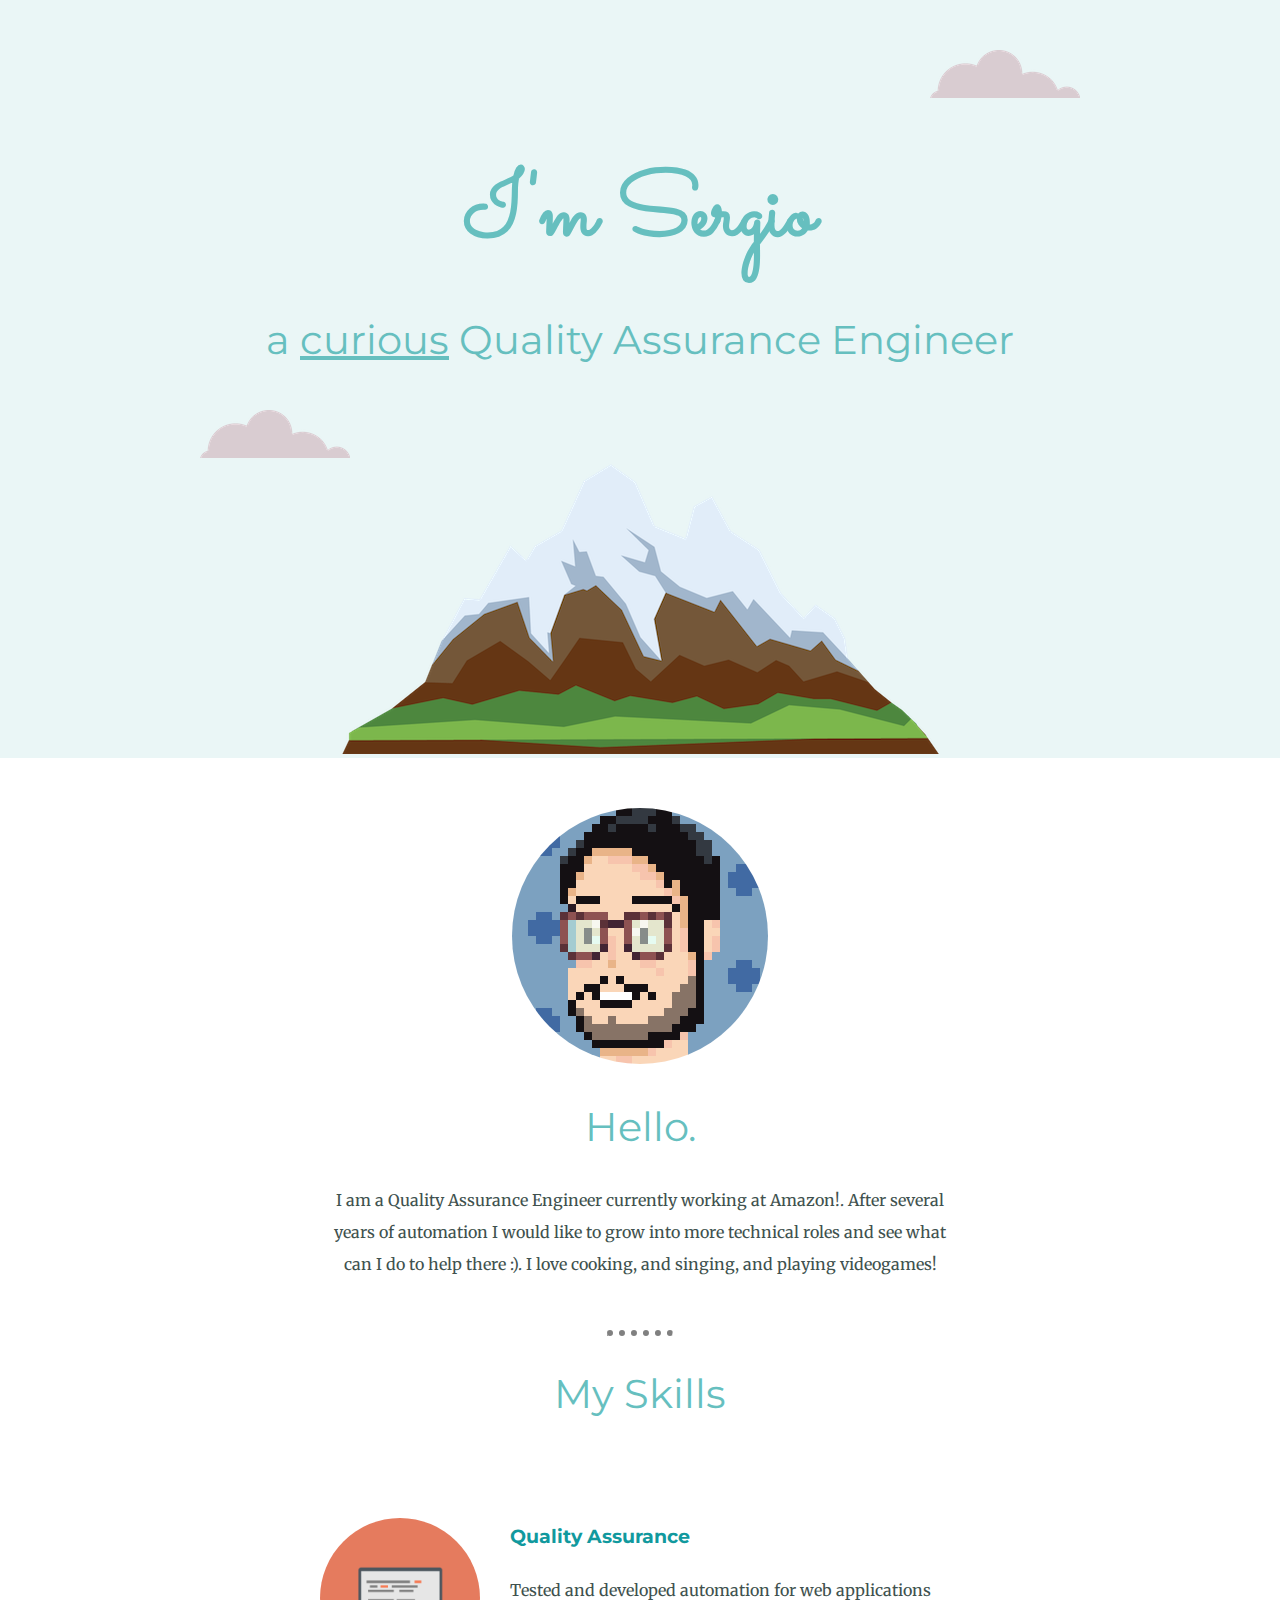
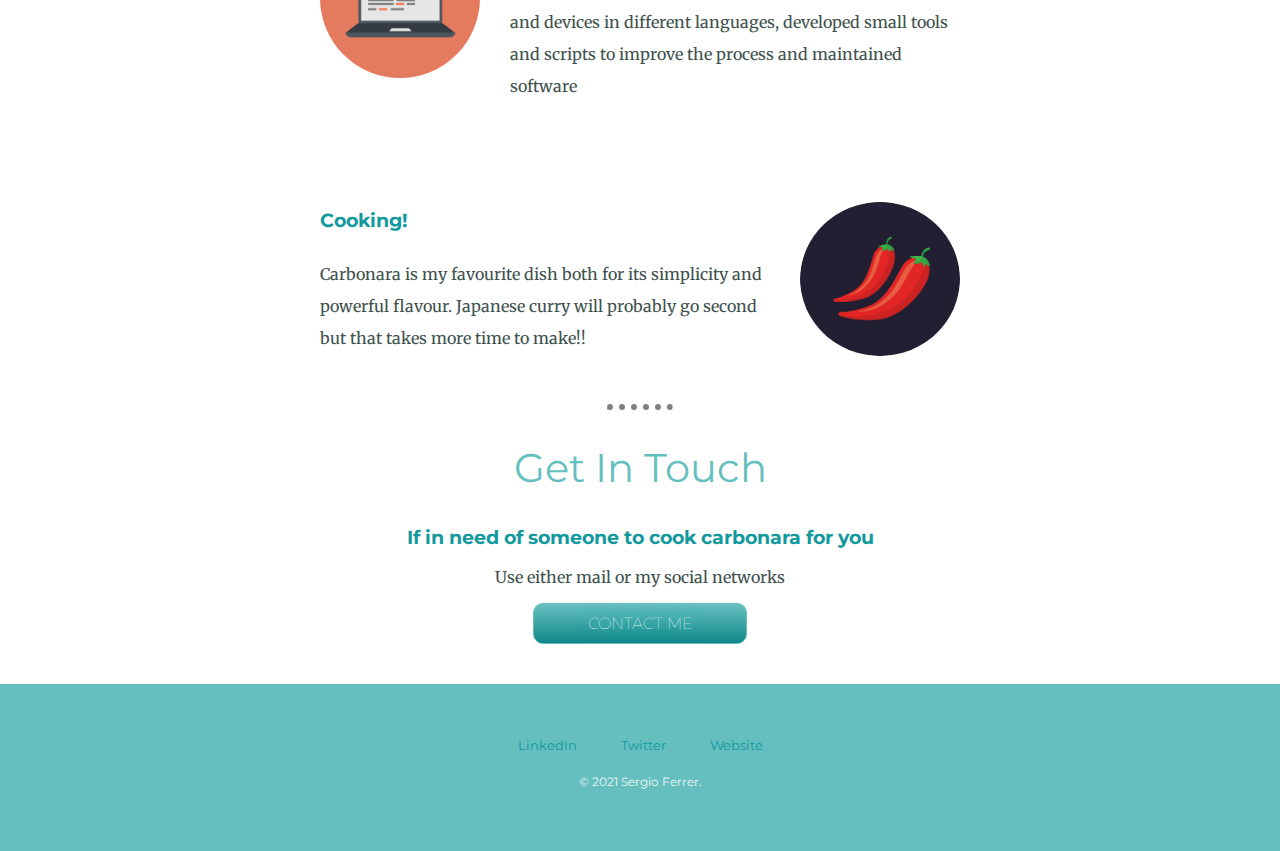
<file: CSS - My Site/index.html>
<!DOCTYPE html>
<html lang="en" dir="ltr">

<head>
  <meta charset="utf-8">
  <link rel="stylesheet" href="css/styles.css">
  <link rel="icon" href="sfavicon.ico" />
  <link rel="preconnect" href="https://fonts.googleapis.com">
  <link rel="preconnect" href="https://fonts.gstatic.com" crossorigin>
  <link href="https://fonts.googleapis.com/css2?family=Merriweather&family=Montserrat&family=Sacramento&display=swap" rel="stylesheet">
  <title>Sergio Ferrer</title>
</head>

<body>
  <div class="top-container">
    <img class="top-cloud" src="images/cloud.png" alt="cloud-img">
    <h1>I'm Sergio</h1>
    <h2 class="subtitle">
      a <span class="pro">curious</span> Quality Assurance Engineer
    </h2>
    <img class="bottom-cloud" src="images/cloud.png" alt="cloud-img">
    <img src="images/mountain.png" alt="mountain-img">
  </div>

  <div class="middle-container">
    <div class="profile">
      <img class="my-photo" src="images/PixelPortrait.png" alt="sergio-photo">
      <h2>Hello.</h2>
      <p class = "user-description">I am a Quality Assurance Engineer currently working at Amazon!.
        After several years of automation I would like to grow into more technical roles
        and see what can I do to help there :). I love cooking, and singing, and playing videogames!</p>
    </div>
    <hr>
    <div class="skills">
      <h2>My Skills</h2>
      <div class="skill-row">
        <img class="computer-img" src="images/computer.png" alt="computer">
        <h3>Quality Assurance</h3>
        <p class = "computer-description">Tested and developed automation for
          web applications and devices in different languages, developed
          small tools and scripts to improve the process and maintained software</p>
      </div>
      <div class="skill-row">
        <img class="chilli-img" src="images/chillies.png" alt="cooking">
        <h3>Cooking!</h3>
        <p class = "cooking-description">Carbonara is my favourite dish
          both for its simplicity and powerful flavour.
          Japanese curry will probably go second but that takes more time to make!!</p>
      </div>
    </div>
    <hr>
    <div class="contact-me">
      <h2>Get In Touch</h2>
      <h3>If in need of someone to cook carbonara for you</h3>
      <p>Use either mail or my social networks</p>
      <a class="btn" href="mailto:sergiofrrg@gmail.com">CONTACT ME</a>
    </div>
  </div>


  <div class="bottom-container">
    <a class="footer-link" href="https://www.linkedin.com/in/sergiofrrg/">LinkedIn</a>
    <a class="footer-link" href="https://twitter.com/sergiofrrg">Twitter</a>
    <a class="footer-link" href="https://github.com/sergiofrrg92/">Website</a>
    <p class="footer-copyright">© 2021 Sergio Ferrer.</p>
  </div>


</body>

</html>
</file>
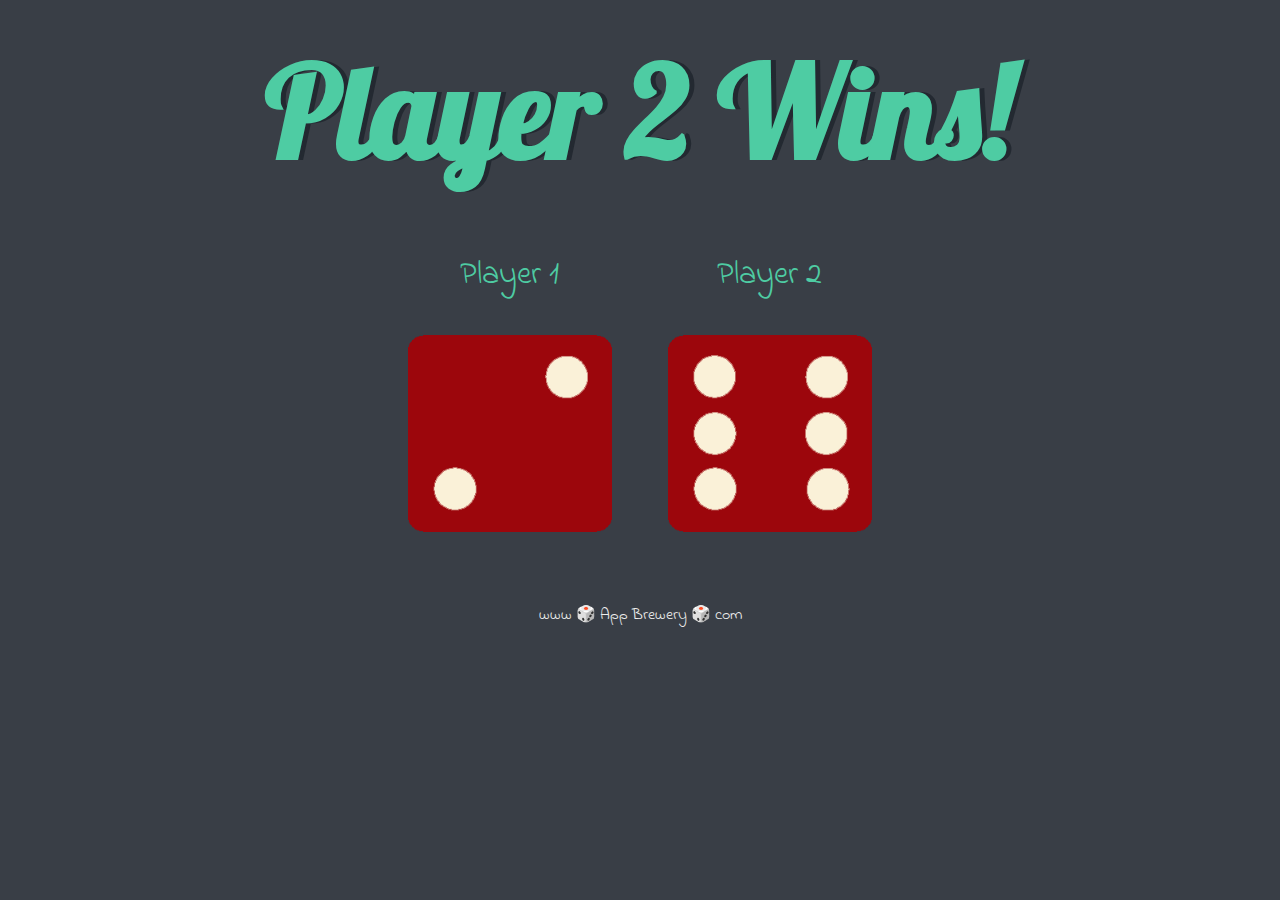
<file: Dicee/dicee.html>
<!DOCTYPE html>
<html lang="en" dir="ltr">
  <head>
    <meta charset="utf-8">
    <title>Dicee</title>
    <link rel="stylesheet" href="styles.css">
    <link href="https://fonts.googleapis.com/css?family=Indie+Flower|Lobster" rel="stylesheet">

  </head>
  <body>

    <div class="container">
      <h1>Refresh Me</h1>

      <div class="dice">
        <p>Player 1</p>
        <img class="img1" src="images/dice6.png">
      </div>

      <div class="dice">
        <p>Player 2</p>
        <img class="img2" src="images/dice6.png">
      </div>

    </div>

  <script src="index.js"></script>
  </body>

  <footer>
    www 🎲 App Brewery 🎲 com
  </footer>
</html>
</file>
<file: CSS - My Site/css/styles.css>
body {
  margin: 0;
  text-align: center;
  font-family: 'Merriweather', serif;
  color: #40514E
}

h1 {
  margin: 50px auto 0 auto;
  /*margin: 0 auto;*/
  font-size:  5.625rem; /*100% = 16px, 90px = 562.5% 1em = 16px rem to avoid stack up of nested percentages*/
  font-family: 'Sacramento', cursive;
  color: #66BFBF;
}

h2 {
  font-family: 'Montserrat', sans-serif;
  font-size: 2.5rem;
  color: #66BFBF;
  font-weight: normal;
}

h3 {
  font-family: 'Montserrat', sans-serif;
  color: #11999E;
}

a{
  color:#11999E;
}

hr {
  border-top:  dotted 6px grey;
  border-bottom: none;
  width: 5%;
}

.pro {
  text-decoration: underline;
}

.top-container {
  background-color: #EAF6F6;
  position: relative;
  padding-top: 100px;
  /*border: solid 10px;
  padding: 20px;*/
}

.middle-container {
  margin-top: 50px;
}

.user-description {
  width: 50%;
  line-height: 2;
  margin: auto auto 50px auto;
}

.bottom-container {
  background-color: #66BFBF;
  padding-top: 50px;
  padding-bottom: 50px;
}

.footer-link {
  font-family: 'Montserrat', sans-serif;
  font-size: 0.8rem;
  text-decoration: none;
  margin: 20px;
}


.footer-copyright{
  color: #EAF6F6;
  font-family: 'Montserrat', sans-serif;
  font-size: 0.75rem;
  margin-top: 20px;
}

.bottom-cloud {
  position: absolute;
  left: 200px;
  bottom: 300px;
}

.top-cloud {
  position: absolute;
  right: 200px;
  top: 50px;
}

.skill-row {
  margin: 100px auto 50px auto;
  width: 50%;
  text-align: left;
  line-height: 2;
}

.my-photo {
  width:20%;
  height:20%;
  border-radius: 50%;
}

.computer-img {
  width: 25%;
  float: left;
  margin-right: 30px;
  border-radius: 50%;
}

.chilli-img {
  width: 25%;
  float: right;
  margin-left: 30px;
  border-radius: 50%;
}

.btn {
   background: #66BFBF;
   background-image: -webkit-linear-gradient(top, #66BFBF, #108888);
   background-image: -moz-linear-gradient(top, #66BFBF, #108888);
   background-image: -ms-linear-gradient(top, #66BFBF, #108888);
   background-image: -o-linear-gradient(top, #66BFBF, #108888);
   background-image: -webkit-gradient(to bottom, #66BFBF, #108888);
   -webkit-border-radius: 20px;
   -moz-border-radius: 20px;
   border-radius: 10px;
   color: #FFFFFF;
   font-family: 'Montserrat', sans-serif;
   font-size: 1rem;
   font-weight: 100;
   padding: 10px;
   text-shadow: 1px 1px 20px #0BDADA;
   border: solid #66BFBF 1px;
   text-decoration: none;
   display: inline-block;
   cursor: pointer;
   text-align: center;
   width: 15%;
   height: 15%;
   margin-bottom: 40px;
}

.btn:hover {
   border: solid #66BFBF 1px;
   background: #95E4E4;
   background-image: -webkit-linear-gradient(top, #95E4E4, #66BFBF);
   background-image: -moz-linear-gradient(top, #95E4E4, #66BFBF);
   background-image: -ms-linear-gradient(top, #95E4E4, #66BFBF);
   background-image: -o-linear-gradient(top, #95E4E4, #66BFBF);
   background-image: -webkit-gradient(to bottom, #95E4E4, #66BFBF);
   -webkit-border-radius: 20px;
   -moz-border-radius: 20px;
   border-radius: 10px;
   text-decoration: none;
}
</file>
<file: Dicee/styles.css>
.container {
  width: 70%;
  margin: auto;
  text-align: center;
}

.dice {
  text-align: center;
  display: inline-block;

}

body {
  background-color: #393E46;
}

h1 {
  margin: 30px;
  font-family: 'Lobster', cursive;
  text-shadow: 5px 0 #232931;
  font-size: 8rem;
  color: #4ECCA3;
}

p {
  font-size: 2rem;
  color: #4ECCA3;
  font-family: 'Indie Flower', cursive;
}

img {
  width: 80%;
}

footer {
  margin-top: 5%;
  color: #EEEEEE;
  text-align: center;
  font-family: 'Indie Flower', cursive;

}
</file>
